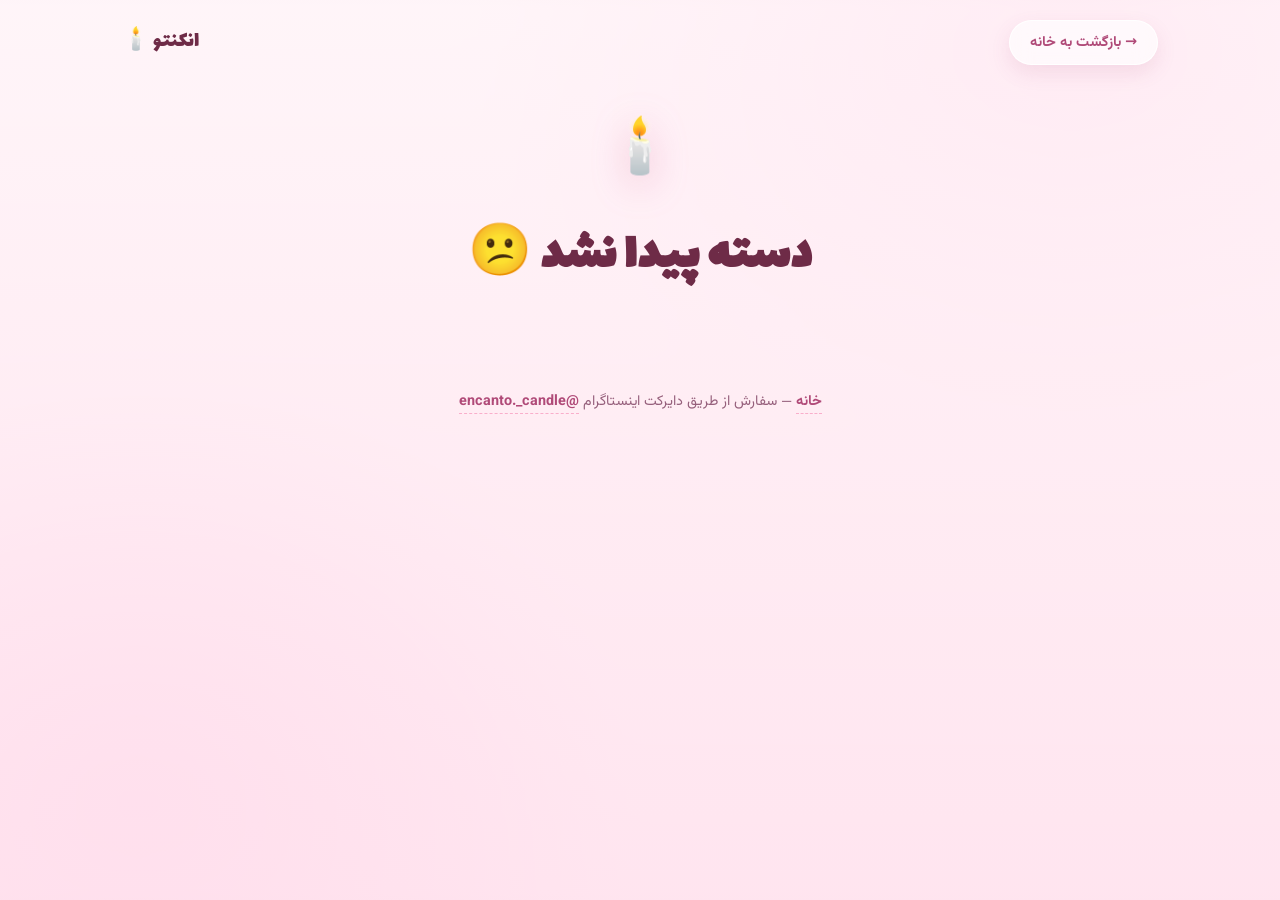
<file: category.html>
<!DOCTYPE html>
<html lang="fa" dir="rtl">
<head>
<meta charset="UTF-8" />
<meta name="viewport" content="width=device-width, initial-scale=1.0" />
<title>دسته‌بندی | انکنتو</title>
<meta name="description" content="محصولات دست‌ساز انکنتو" />
<link rel="icon" href="data:image/svg+xml,<svg xmlns='http://www.w3.org/2000/svg' viewBox='0 0 32 32'><text y='25' font-size='24'>🕯️</text></svg>" />
<link rel="preconnect" href="https://fonts.googleapis.com" />
<link rel="preconnect" href="https://fonts.gstatic.com" crossorigin />
<link href="https://fonts.googleapis.com/css2?family=Lalezar&family=Vazirmatn:wght@300;400;500;700;900&display=swap" rel="stylesheet" />
<link rel="stylesheet" href="style.css" />
<link rel="stylesheet" href="product-modal.css" />
</head>
<body>

<div class="bg" aria-hidden="true"></div>
<div class="bg-veil" aria-hidden="true"></div>

<main class="wrap">

  <nav class="topbar">
    <a class="home-link" href="index.html">→ بازگشت به خانه</a>
    <span class="mini-brand" id="miniBrand">انکنتو 🕯️</span>
  </nav>

  <header class="cat-hero">
    <div class="cat-emoji" id="catEmoji">🕯️</div>
    <h1 id="catTitle">…</h1>
    <p id="catDesc"></p>
  </header>

  <section class="products" id="products">
    <p style="text-align:center;color:var(--plum-soft)">در حال بارگذاری… 🌸</p>
  </section>

  <footer>
    <a href="index.html">خانه</a> —
    <span class="footer-note">سفارش از طریق دایرکت اینستاگرام</span>
    <a class="ig-link" href="https://instagram.com/encanto._candle" target="_blank" rel="noopener">@encanto._candle</a>
  </footer>

  <!-- نمای بزرگ محصول — روی همین صفحه باز می‌شود، صفحه جدیدی در کار نیست -->
  <div class="pm" id="productModal" role="dialog" aria-modal="true" aria-labelledby="pmTitle" hidden>
    <div class="pm-backdrop" data-pm-close></div>
    <div class="pm-box">
      <div class="pm-media">
        <button class="pm-back" type="button" data-pm-close>→ بازگشت به محصولات</button>
        <div class="pm-slot" id="pmSlot"></div>
      </div>
      <div class="pm-info">
        <h2 class="pm-title" id="pmTitle"></h2>
        <div><span class="price pm-price"></span></div>
        <p class="pm-desc"></p>
        <div class="order-row"><a class="btn pm-order" href="#" target="_blank" rel="noopener">سفارش 💌</a></div>
      </div>
    </div>
  </div>

</main>

<script src="store.js"></script>
<script src="category.js"></script>

</body>
</html>
</file>
<file: style.css>
/* ===== Encanto Candle (base) ===== */
:root{
  --bg-photo:none;
  --bg:#fff6f9;
  --pink-50:#fff0f5;
  --pink-100:#ffe3ee;
  --pink-200:#ffcfe0;
  --pink-300:#f9aecb;
  --rose:#d96a9b;
  --rose-deep:#b04a78;
  --plum:#6e2b47;
  --plum-soft:#96607c;
  --white:#ffffff;
  --gold:#c8962f;
  --shadow:0 18px 45px rgba(176,74,120,.16);
  --radius:24px;
  --font:"Vazirmatn",system-ui,-apple-system,sans-serif;
  --font-display:"Lalezar","Vazirmatn",sans-serif;
}
*{margin:0;padding:0;box-sizing:border-box}
html{scroll-behavior:smooth}
body{
  font-family:var(--font);
  background:var(--bg);
  color:var(--plum);
  line-height:1.9;
  min-height:100vh;
  -webkit-font-smoothing:antialiased;
}
img{max-width:100%;display:block}
a{color:inherit;text-decoration:none}

/* ===== full-page blurred background (overridden by home-design.css on home) ===== */
.bg{
  position:fixed;inset:0;z-index:-2;
  background:
    radial-gradient(900px 600px at 80% 10%, #ffe3ee 0%, transparent 60%),
    radial-gradient(800px 700px at 15% 85%, #ffd6e7 0%, transparent 55%),
    linear-gradient(180deg,#fff6f9 0%,#ffe9f1 100%),
    var(--bg-photo);
  filter:blur(22px) saturate(1.25);
  transform:scale(1.12);
}
.bg-veil{
  position:fixed;inset:0;z-index:-1;
  background:linear-gradient(180deg,rgba(255,246,249,.55) 0%,rgba(255,227,238,.72) 100%);
}

.wrap{max-width:1080px;margin:0 auto;padding:0 22px;position:relative;z-index:1}

/* ===== legacy home hero (unused — home uses .hero2 from home-design.css) ===== */
.hero{text-align:center;padding:clamp(48px,9vh,96px) 0 30px}
.brand-mark{
  width:86px;height:86px;margin:0 auto 18px;border-radius:50%;
  display:flex;align-items:center;justify-content:center;font-size:2.6rem;
  background:rgba(255,255,255,.7);
  border:1.5px solid rgba(255,255,255,.9);
  box-shadow:var(--shadow), inset 0 0 24px rgba(249,174,203,.45);
  backdrop-filter:blur(8px);-webkit-backdrop-filter:blur(8px);
}
.hero h1{
  font-family:var(--font-display);
  font-size:clamp(3rem,9vw,5rem);
  line-height:1.2;color:var(--plum);
  text-shadow:0 2px 24px rgba(255,255,255,.8);
}
.hero h1 .latin{font-family:var(--font);font-weight:900;font-size:.42em;letter-spacing:.35em;color:var(--rose-deep);display:block;margin-top:2px}
.tagline{color:var(--plum-soft);font-size:clamp(1rem,2.6vw,1.2rem);margin-top:10px}
.divider{display:flex;align-items:center;justify-content:center;gap:12px;margin:22px auto 0;color:var(--rose)}
.divider::before,.divider::after{content:"";width:72px;height:1.5px;background:linear-gradient(90deg,transparent,var(--pink-300))}
.divider::after{background:linear-gradient(-90deg,transparent,var(--pink-300))}

/* ===== generic cards (category pages use .products; home overrides in home-cards.css) ===== */
.cards{
  display:grid;grid-template-columns:repeat(3,1fr);gap:22px;
  padding:26px 0 20px;
}
@media (max-width:760px){.cards{grid-template-columns:1fr;max-width:420px;margin:0 auto}}
.card{
  background:rgba(255,255,255,.62);
  border:1.5px solid rgba(255,255,255,.95);
  border-radius:var(--radius);
  padding:34px 22px 28px;text-align:center;
  box-shadow:var(--shadow);
  backdrop-filter:blur(14px);-webkit-backdrop-filter:blur(14px);
  transition:transform .35s cubic-bezier(.16,.84,.44,1), box-shadow .35s;
  display:flex;flex-direction:column;align-items:center;gap:10px;
  animation:rise .8s cubic-bezier(.16,.84,.44,1) backwards;
}
.card:nth-child(2){animation-delay:.12s}
.card:nth-child(3){animation-delay:.24s}
@keyframes rise{from{opacity:0;transform:translateY(34px)}to{opacity:1;transform:none}}
.card:hover{transform:translateY(-8px);box-shadow:0 26px 60px rgba(176,74,120,.24)}
.card-icon{
  width:92px;height:92px;border-radius:28px;font-size:3rem;
  display:flex;align-items:center;justify-content:center;
  background:linear-gradient(135deg,var(--pink-100),var(--pink-300));
  box-shadow:inset 0 2px 8px rgba(255,255,255,.8), 0 10px 24px rgba(217,106,155,.25);
}
.card h2{font-family:var(--font-display);font-size:1.7rem;color:var(--plum)}
.card p{font-size:.92rem;color:var(--plum-soft);min-height:3.4em}
.btn{
  display:inline-block;margin-top:6px;padding:10px 30px;border-radius:999px;
  font-weight:700;font-size:.95rem;color:#fff;
  background:linear-gradient(135deg,var(--rose),var(--rose-deep));
  box-shadow:0 10px 24px rgba(217,106,155,.4);
  transition:transform .25s, box-shadow .25s, filter .25s;
  border:none;cursor:pointer;font-family:var(--font);
}
.btn:hover{transform:translateY(-2px);filter:brightness(1.06);box-shadow:0 14px 30px rgba(217,106,155,.5)}
.btn-ghost{
  background:rgba(255,255,255,.7);color:var(--rose-deep);
  border:1.5px solid var(--pink-300);box-shadow:none;
}

/* ===== footer ===== */
footer{text-align:center;padding:26px 0 44px;color:var(--plum-soft);font-size:.9rem}
footer a{color:var(--rose-deep);font-weight:700;border-bottom:1px dashed var(--pink-300)}

/* ===== category pages ===== */
.topbar{
  display:flex;align-items:center;justify-content:space-between;
  padding:20px 0;
}
.topbar .home-link{
  display:inline-flex;align-items:center;gap:8px;
  background:rgba(255,255,255,.65);border:1.5px solid rgba(255,255,255,.95);
  padding:8px 20px;border-radius:999px;font-weight:700;font-size:.9rem;color:var(--rose-deep);
  box-shadow:0 8px 20px rgba(176,74,120,.12);
  backdrop-filter:blur(10px);-webkit-backdrop-filter:blur(10px);
  transition:transform .25s;
}
.topbar .home-link:hover{transform:translateY(-2px)}
.topbar .mini-brand{font-family:var(--font-display);font-size:1.4rem;color:var(--plum)}
.cat-hero{text-align:center;padding:14px 0 8px}
.cat-hero .cat-emoji{font-size:3.4rem;filter:drop-shadow(0 8px 18px rgba(217,106,155,.35))}
.cat-hero h1{font-family:var(--font-display);font-size:clamp(2.2rem,6vw,3.2rem);margin-top:6px}
.cat-hero p{color:var(--plum-soft);max-width:620px;margin:8px auto 0}

/* product grid — always two columns */
.products{
  display:grid;grid-template-columns:repeat(2,1fr);gap:22px;
  padding:30px 0 10px;
  max-width:860px;margin:0 auto;
}
@media (max-width:760px){
  .products{grid-template-columns:repeat(2,1fr);gap:12px;padding:20px 0 10px;max-width:none;margin:0}
  .p-body{padding:12px 10px 14px}
  .p-body h3{font-size:.92rem}
  .p-body .desc{font-size:.72rem;min-height:3.4em}
  .order-row .btn{padding:7px 16px;font-size:.78rem}
  .p-count{font-size:.62rem;padding:2px 10px}
}
@media (max-width:380px){
  .products{gap:8px}
  .p-body h3{font-size:.82rem}
  .p-body .desc{font-size:.66rem}
}
.product{
  background:rgba(255,255,255,.66);
  border:1.5px solid rgba(255,255,255,.95);
  border-radius:var(--radius);overflow:hidden;
  box-shadow:var(--shadow);
  backdrop-filter:blur(14px);-webkit-backdrop-filter:blur(14px);
  transition:transform .3s cubic-bezier(.16,.84,.44,1), box-shadow .3s;
  animation:rise .7s cubic-bezier(.16,.84,.44,1) backwards;
}
.product:nth-child(2){animation-delay:.08s}
.product:nth-child(3){animation-delay:.16s}
.product:nth-child(4){animation-delay:.24s}
.product:nth-child(5){animation-delay:.32s}
.product:nth-child(6){animation-delay:.4s}
.product:hover{transform:translateY(-6px);box-shadow:0 24px 55px rgba(176,74,120,.22)}
.p-img{
  aspect-ratio:1/1;overflow:hidden;
  background:
    radial-gradient(circle at 50% 35%, rgba(255,255,255,.85) 0%, transparent 60%),
    linear-gradient(135deg,var(--pink-100),var(--pink-300));
}
.p-img img{width:100%;height:100%;object-fit:cover}
/* swipe gallery inside each product card — چیدمان استاندارد:
   اسلاید ۱ چپ‌ترین است، «بعدی» سمت راست است و ترک به چپ حرکت می‌کند */
.p-gal{position:relative;width:100%;height:100%;overflow:hidden;touch-action:pan-y;cursor:grab;user-select:none;-webkit-user-select:none}
.p-gal.drag{cursor:grabbing}
.p-gal.single{cursor:default}
.p-track{display:flex;height:100%;direction:ltr;transition:transform .35s cubic-bezier(.16,.84,.44,1)}
.p-gal.drag .p-track{transition:none}
.p-slide{flex:0 0 100%;width:100%;height:100%;display:flex;align-items:center;justify-content:center}
.p-slide img{width:100%;height:100%;object-fit:cover;pointer-events:none}
.p-nav{position:absolute;top:50%;transform:translateY(-50%);width:32px;height:32px;border-radius:50%;
  border:1.5px solid rgba(255,255,255,.95);background:rgba(255,255,255,.8);color:var(--rose-deep);
  font-size:1.2rem;font-weight:900;line-height:1;display:flex;align-items:center;justify-content:center;
  cursor:pointer;box-shadow:0 4px 14px rgba(176,74,120,.25);z-index:2;transition:transform .2s;
  direction:ltr;unicode-bidi:isolate} /* آینه‌شدن ‹ › در متن RTL را خنثی می‌کند */
.p-nav:hover{transform:translateY(-50%) scale(1.12)}
/* «قبلی» سمت چپ (‹)، «بعدی» سمت راست (›) — چیدمان استاندارد */
.p-nav.prev{left:8px}
.p-nav.next{right:8px}
.p-count{position:absolute;bottom:8px;left:50%;transform:translateX(-50%);z-index:2;
  font-size:.7rem;font-weight:700;color:var(--plum);background:rgba(255,255,255,.85);
  border-radius:999px;padding:2px 12px;box-shadow:0 4px 12px rgba(176,74,120,.18);white-space:nowrap}
.p-dots{position:absolute;bottom:32px;left:0;right:0;display:flex;gap:5px;justify-content:center;z-index:2;direction:ltr}
.p-dots i{width:7px;height:7px;border-radius:50%;background:rgba(255,255,255,.65);box-shadow:0 1px 5px rgba(176,74,120,.4);cursor:pointer;transition:transform .2s,background .2s}
.p-dots i.on{background:var(--rose-deep);transform:scale(1.25)}
.p-body{padding:18px 20px 22px;text-align:center}
.p-body h3{font-size:1.15rem;font-weight:700}
.p-body .desc{font-size:.86rem;color:var(--plum-soft);margin:4px 0 10px;min-height:2.6em}
.price{
  display:inline-block;font-weight:900;color:var(--rose-deep);
  background:var(--pink-100);border-radius:999px;padding:2px 18px;margin-bottom:12px;
}
.order-row{display:flex;gap:10px;justify-content:center}
.order-row .btn{padding:9px 22px;font-size:.88rem}

/* ===== home page: all body.home rules live in home-design.css + home-cards.css ===== */
</file>
<file: product-modal.css>
/* نمای بزرگ محصول — بدون رفتن به صفحه جدید.
   کلیک روی کارت: عکس بزرگ با درگ بین عکس‌ها، زیر آن توضیحات و دکمه سفارش،
   و دکمه بازگشت روی بالای خودِ عکس. */
.product{cursor:pointer}
.product:focus-visible{outline:3px solid var(--rose);outline-offset:3px}

.pm{
  position:fixed;inset:0;z-index:90;
  display:flex;align-items:center;justify-content:center;
  padding:20px;
}
.pm[hidden]{display:none}
.pm-backdrop{
  position:absolute;inset:0;
  background:rgba(110,43,71,.55);
  backdrop-filter:blur(10px);-webkit-backdrop-filter:blur(10px);
  animation:pm-fade .22s ease both;
}
.pm-box{
  position:relative;
  width:min(640px,100%);
  max-height:100%;
  overflow-y:auto;overscroll-behavior:contain;
  background:rgba(255,255,255,.93);
  border:1.5px solid rgba(255,255,255,.95);
  border-radius:var(--radius);
  box-shadow:0 30px 80px rgba(176,74,120,.4);
  backdrop-filter:blur(16px);-webkit-backdrop-filter:blur(16px);
  animation:pm-pop .3s cubic-bezier(.16,.84,.44,1) both;
}
/* عکس بزرگ — کل عرض جعبه، ارتفاع ثابت تا ردیف عکس‌ها همیشه جا باشد */
.pm-media{
  position:relative;width:100%;
  height:clamp(260px,50vh,560px);
  overflow:hidden;
  background:
    radial-gradient(circle at 50% 35%, rgba(255,255,255,.85) 0%, transparent 60%),
    linear-gradient(135deg,var(--pink-100),var(--pink-300));
}
.pm-slot{position:absolute;inset:0}
/* محصول کامل دیده شود، نه بریده */
.pm .p-slide img{object-fit:contain}

/* دکمه بازگشت — روی بالای عکس */
.pm-back{
  position:absolute;top:12px;inset-inline-start:12px;z-index:4;
  display:inline-flex;align-items:center;gap:6px;
  padding:8px 18px;border-radius:999px;
  border:1.5px solid rgba(255,255,255,.95);
  background:rgba(255,255,255,.88);
  color:var(--rose-deep);font-family:var(--font);font-weight:700;font-size:.85rem;
  box-shadow:0 6px 18px rgba(176,74,120,.28);
  cursor:pointer;
  backdrop-filter:blur(8px);-webkit-backdrop-filter:blur(8px);
  transition:transform .2s;
}
.pm-back:hover{transform:translateY(-2px)}
.pm-back:focus-visible{outline:3px solid var(--rose);outline-offset:2px}

/* کنترل‌های گالری در نمای بزرگ کمی درشت‌تر */
.pm .p-nav{width:40px;height:40px;font-size:1.5rem}
.pm .p-count{font-size:.8rem;padding:3px 14px}
.pm .p-dots{bottom:36px}
.pm .p-dots i{width:9px;height:9px}

/* زوم تصویر بزرگ: اسکرول موس، دابل‌کلیک/دابل‌تپ و پینچ دو انگشتی؛
   وقتی بزرگ شد، با درگ جابه‌جا می‌شود */
.pm .p-gal{cursor:zoom-in;touch-action:none}
.pm .p-gal.zoomed{cursor:grab}
.pm .p-gal.drag{cursor:grabbing}
.pm .p-slide img{transition:transform .22s ease}
.pm .p-gal.drag .p-slide img{transition:none}

/* توضیحات + دکمه سفارش، زیر عکس */
.pm-info{padding:20px 22px 26px;text-align:center}
.pm-title{font-family:var(--font-display);font-size:clamp(1.4rem,4vw,1.9rem);color:var(--plum);line-height:1.5}
.pm-desc{font-size:.95rem;color:var(--plum-soft);margin:8px auto 14px;max-width:52ch}
.pm .price{margin-bottom:16px;font-size:1rem;padding:4px 22px}
.pm .order-row .btn{padding:12px 40px;font-size:1rem}
.price[hidden]{display:none}

body.pm-open{overflow:hidden}
@keyframes pm-fade{from{opacity:0}to{opacity:1}}
@keyframes pm-pop{from{opacity:0;transform:translateY(18px) scale(.97)}to{opacity:1;transform:none}}

@media (max-width:760px){
  .pm{padding:0;align-items:stretch}
  .pm-box{width:100%;max-height:100%;border-radius:0;border:none}
  .pm-media{height:min(96vw,50vh)}
  .pm-info{padding:16px 16px 34px}
  .pm .order-row .btn{padding:11px 34px}
}
@media (prefers-reduced-motion:reduce){
  .pm-backdrop,.pm-box{animation:none}
}
</file>
